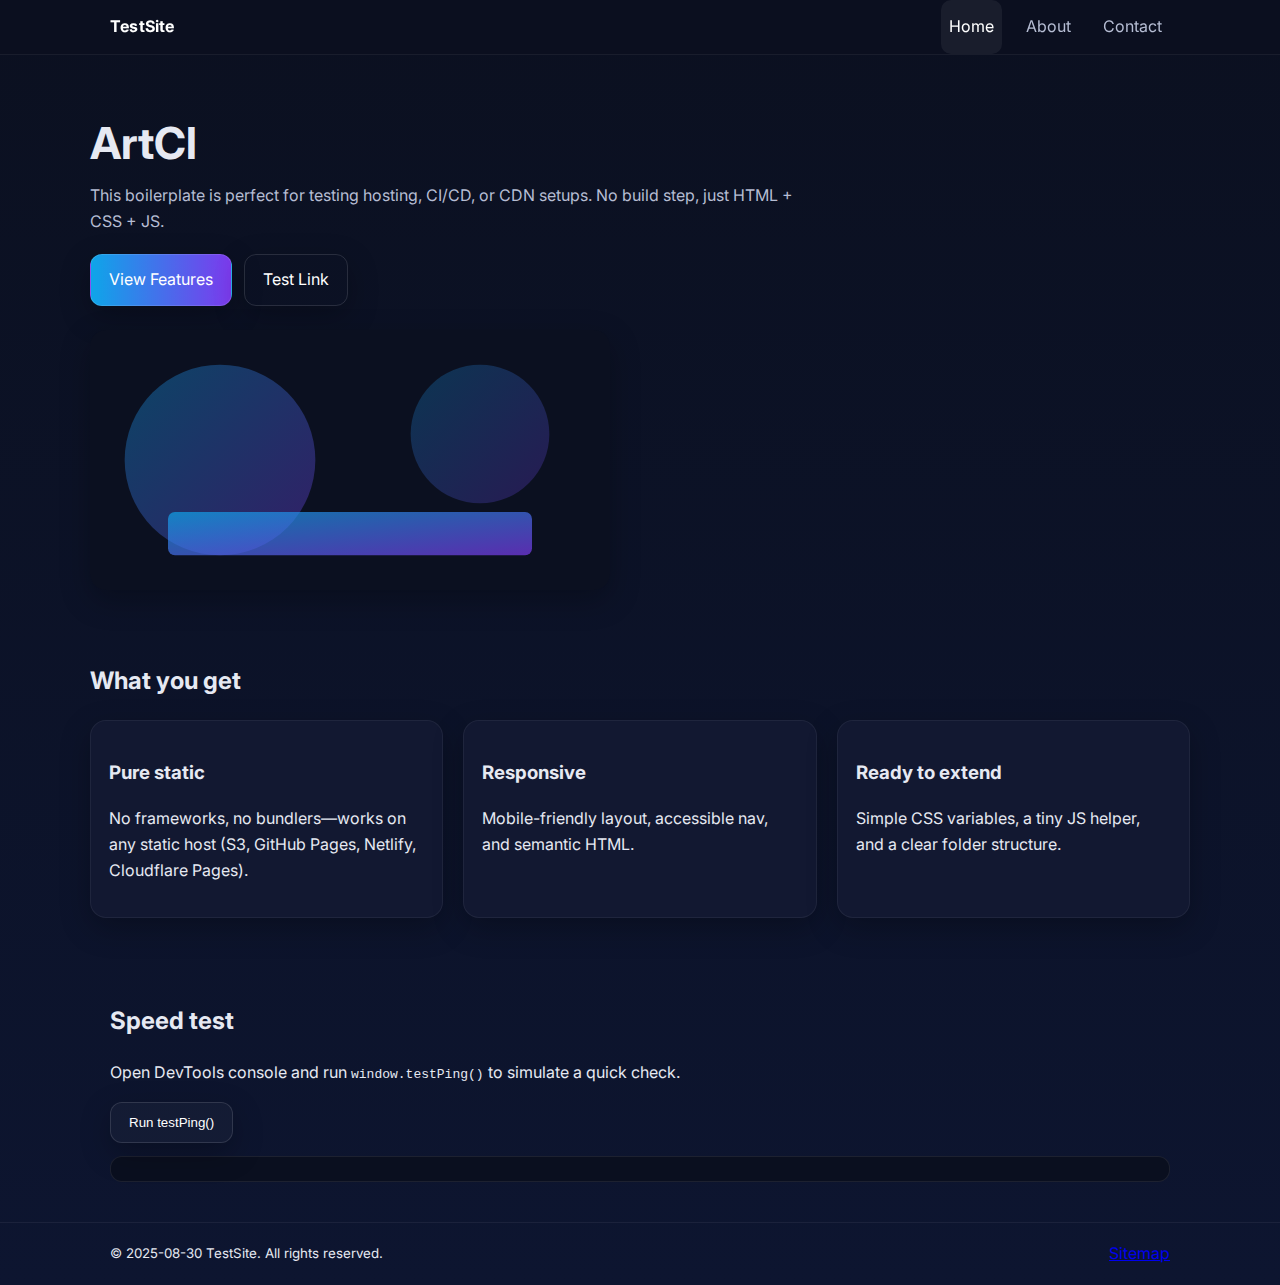
<file: index.html>
<!doctype html>
<html lang="en">
<head>
  <meta charset="utf-8" />
  <meta name="viewport" content="width=device-width, initial-scale=1" />
  <title>TestSite • Fast static site</title>
  <meta name="description" content="A tiny static website for quick testing and deployment." />
  <meta name="theme-color" content="#0ea5e9" />
  <meta name="robots" content="index,follow" />
  <link rel="preconnect" href="https://fonts.googleapis.com">
  <link rel="preconnect" href="https://fonts.gstatic.com" crossorigin>
  <link href="https://fonts.googleapis.com/css2?family=Inter:wght@400;600;700&display=swap" rel="stylesheet">
  <link rel="stylesheet" href="styles.css" />
  <link rel="icon" href="assets/favicon.png" />
  <link rel="canonical" href="./" />
  <meta property="og:title" content="TestSite • Fast static site" />
  <meta property="og:description" content="A tiny static website for quick testing and deployment." />
  <meta property="og:type" content="website" />
  <meta property="og:url" content="https://example.com/" />
  <meta property="og:image" content="assets/og-image.png" />
</head>
<body>
  <header class="site-header">
    <div class="container flex between center">
      <a class="logo" href="index.html">TestSite</a>
      <button class="nav-toggle" aria-label="Toggle navigation" aria-expanded="false">☰</button>
      <nav class="nav" id="nav">
        <a href="index.html" class="active">Home</a>
        <a href="about.html">About</a>
        <a href="contact.html">Contact</a>
      </nav>
    </div>
  </header>

  <main>
    <section class="hero container">
      <h1>ArtCl</h1>
      <p class="lead">This boilerplate is perfect for testing hosting, CI/CD, or CDN setups. No build step, just HTML + CSS + JS.</p>
      <div class="cta">
        <a class="btn primary" href="#features">View Features</a>
        <a class="btn ghost" href="https://httpstat.us/200" target="_blank" rel="noopener">Test Link</a>
      </div>
      <img class="hero-img" src="assets/hero-placeholder.svg" alt="Abstract hero illustration">
    </section>

    <section id="features" class="features container">
      <h2>What you get</h2>
      <div class="grid-3">
        <article class="card">
          <h3>Pure static</h3>
          <p>No frameworks, no bundlers—works on any static host (S3, GitHub Pages, Netlify, Cloudflare Pages).</p>
        </article>
        <article class="card">
          <h3>Responsive</h3>
          <p>Mobile-friendly layout, accessible nav, and semantic HTML.</p>
        </article>
        <article class="card">
          <h3>Ready to extend</h3>
          <p>Simple CSS variables, a tiny JS helper, and a clear folder structure.</p>
        </article>
      </div>
    </section>

    <section class="container">
      <h2>Speed test</h2>
      <p>Open DevTools console and run <code>window.testPing()</code> to simulate a quick check.</p>
      <button class="btn" onclick="window.testPing()">Run testPing()</button>
      <pre id="ping-output" class="pre"></pre>
    </section>
  </main>

  <footer class="site-footer">
    <div class="container flex between center">
      <small>© 2025-08-30 TestSite. All rights reserved.</small>
      <a href="sitemap.xml">Sitemap</a>
    </div>
  </footer>

  <script src="script.js"></script>
</body>
</html>
</file>
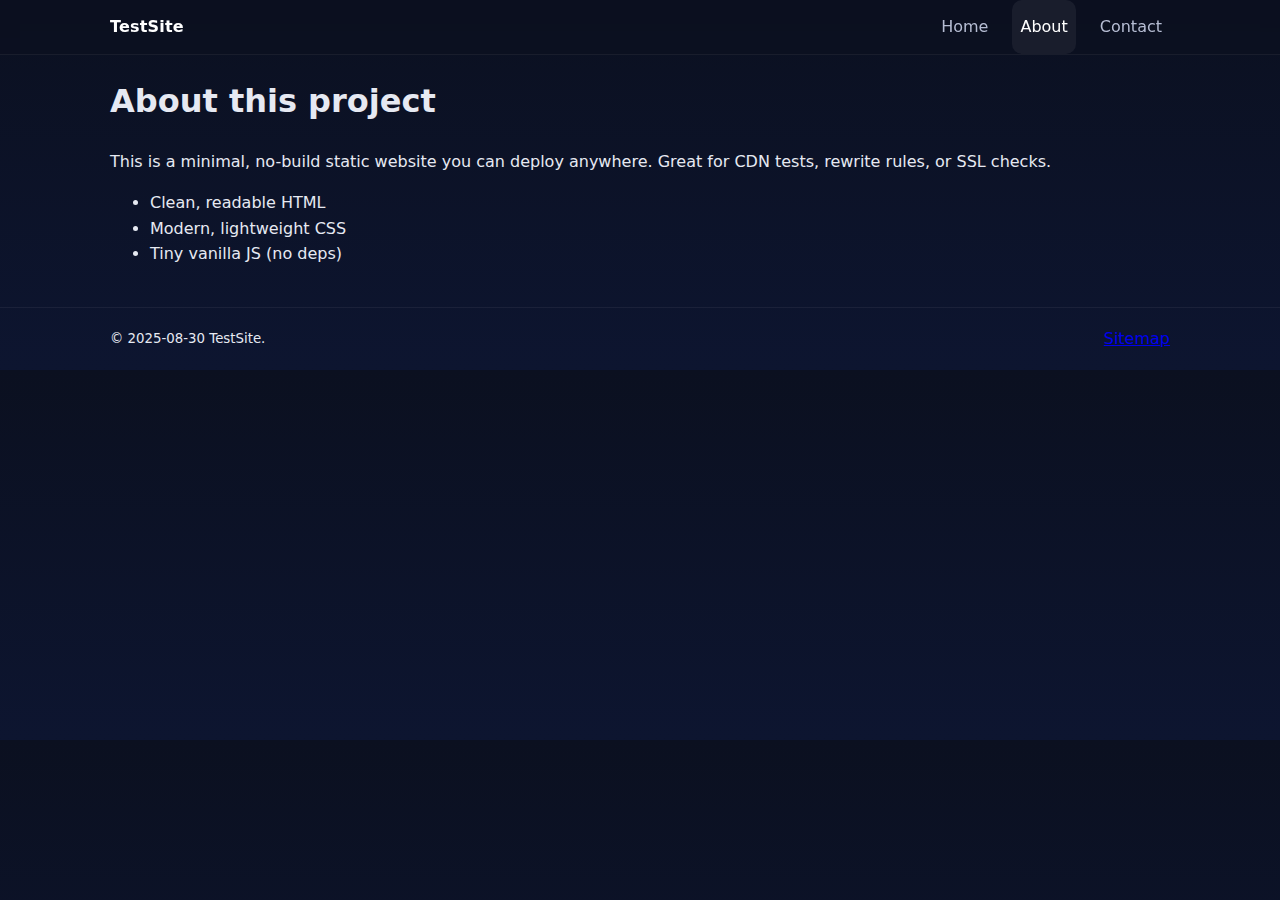
<file: about.html>
<!doctype html>
<html lang="en">
<head>
  <meta charset="utf-8" />
  <meta name="viewport" content="width=device-width, initial-scale=1" />
  <title>About • TestSite</title>
  <link rel="stylesheet" href="styles.css" />
</head>
<body>
  <header class="site-header">
    <div class="container flex between center">
      <a class="logo" href="index.html">TestSite</a>
      <button class="nav-toggle" aria-label="Toggle navigation" aria-expanded="false">☰</button>
      <nav class="nav" id="nav">
        <a href="index.html">Home</a>
        <a href="about.html" class="active">About</a>
        <a href="contact.html">Contact</a>
      </nav>
    </div>
  </header>

  <main class="container">
    <h1>About this project</h1>
    <p>This is a minimal, no-build static website you can deploy anywhere. Great for CDN tests, rewrite rules, or SSL checks.</p>
    <ul class="checklist">
      <li>Clean, readable HTML</li>
      <li>Modern, lightweight CSS</li>
      <li>Tiny vanilla JS (no deps)</li>
    </ul>
  </main>

  <footer class="site-footer">
    <div class="container flex between center">
      <small>© 2025-08-30 TestSite.</small>
      <a href="sitemap.xml">Sitemap</a>
    </div>
  </footer>
  <script src="script.js"></script>
</body>
</html>
</file>
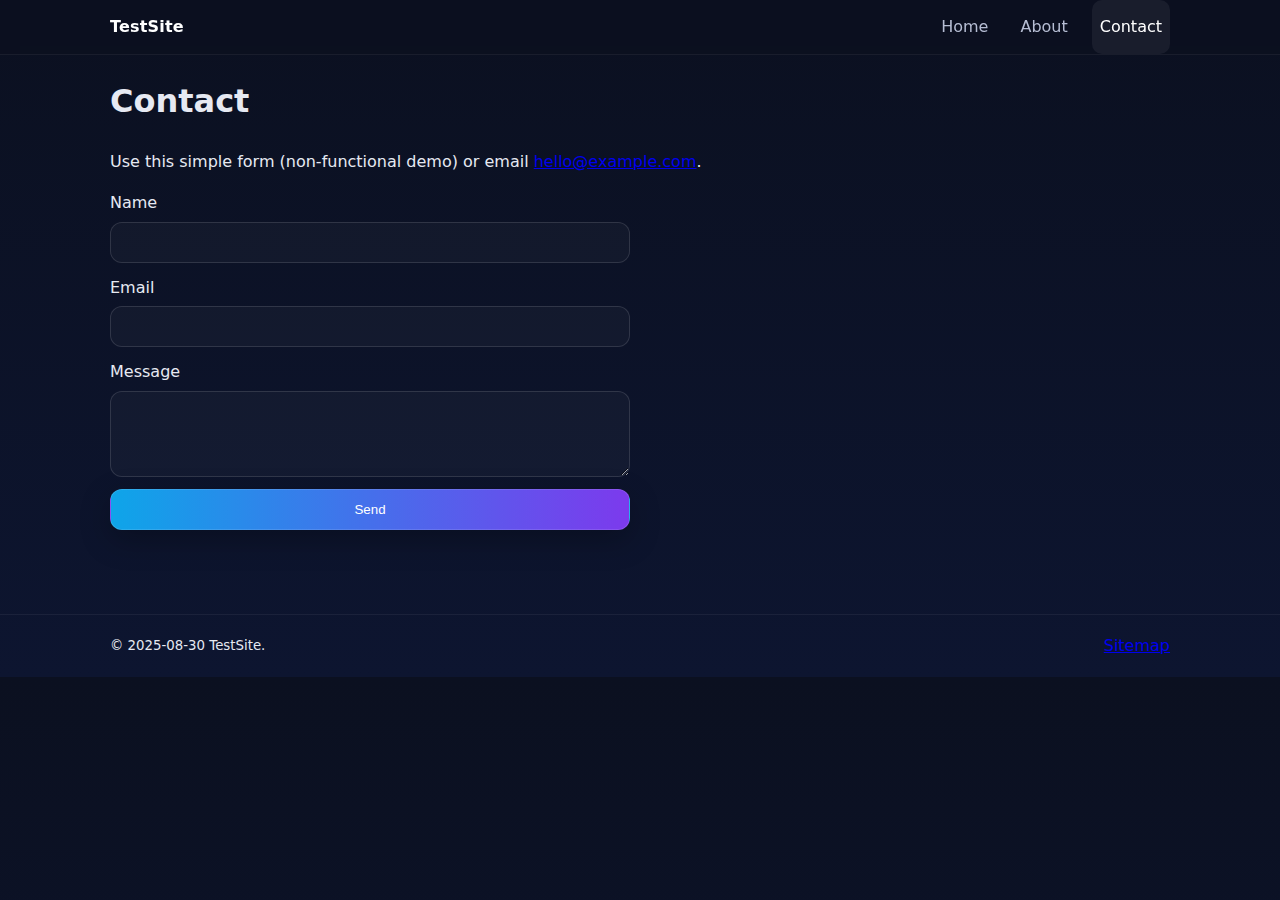
<file: contact.html>
<!doctype html>
<html lang="en">
<head>
  <meta charset="utf-8" />
  <meta name="viewport" content="width=device-width, initial-scale=1" />
  <title>Contact • TestSite</title>
  <link rel="stylesheet" href="styles.css" />
</head>
<body>
  <header class="site-header">
    <div class="container flex between center">
      <a class="logo" href="index.html">TestSite</a>
      <button class="nav-toggle" aria-label="Toggle navigation" aria-expanded="false">☰</button>
      <nav class="nav" id="nav">
        <a href="index.html">Home</a>
        <a href="about.html">About</a>
        <a href="contact.html" class="active">Contact</a>
      </nav>
    </div>
  </header>

  <main class="container">
    <h1>Contact</h1>
    <p>Use this simple form (non-functional demo) or email <a href="mailto:hello@example.com">hello@example.com</a>.</p>
    <form class="form" onsubmit="event.preventDefault(); window.fakeSubmit(this);">
      <label>
        <span>Name</span>
        <input type="text" name="name" required />
      </label>
      <label>
        <span>Email</span>
        <input type="email" name="email" required />
      </label>
      <label>
        <span>Message</span>
        <textarea name="message" rows="4" required></textarea>
      </label>
      <button class="btn primary" type="submit">Send</button>
      <p id="form-status" class="muted"></p>
    </form>
  </main>

  <footer class="site-footer">
    <div class="container flex between center">
      <small>© 2025-08-30 TestSite.</small>
      <a href="sitemap.xml">Sitemap</a>
    </div>
  </footer>
  <script src="script.js"></script>
</body>
</html>
</file>
<file: styles.css>
:root{
  --bg: #0b1020;
  --card: #121831;
  --text: #e6e9f2;
  --muted: #b6bdd3;
  --primary: #0ea5e9;
  --accent: #22c55e;
  --radius: 16px;
  --shadow: 0 10px 30px rgba(0,0,0,.25);
  --maxw: 1100px;
  --gap: 20px;
}

*{box-sizing:border-box}
html,body{margin:0;padding:0}
body{
  font-family: Inter, system-ui, -apple-system, Segoe UI, Roboto, Arial, sans-serif;
  color:var(--text);
  background:linear-gradient(180deg, #0b1020 0%, #0d1530 100%);
  line-height:1.6;
}

.container{max-width:var(--maxw);padding:0 20px;margin:0 auto}

.flex{display:flex;gap:var(--gap)}
.between{justify-content:space-between}
.center{align-items:center}

.site-header{
  position:sticky;top:0;z-index:10;
  background:rgba(11,16,32,.7);backdrop-filter:blur(8px);
  border-bottom:1px solid rgba(255,255,255,.06);
}
.logo{font-weight:700;letter-spacing:.2px;color:#fff;text-decoration:none}
.nav{display:flex;gap:16px}
.nav a{color:var(--muted);text-decoration:none;padding:14px 8px;border-radius:10px}
.nav a.active,.nav a:hover{color:#fff;background:rgba(255,255,255,.06)}

.nav-toggle{display:none;border:0;background:transparent;color:#fff;font-size:24px}

.hero{padding:64px 0 24px}
.hero h1{font-size:clamp(28px,5vw,44px);line-height:1.1;margin:0 0 12px}
.lead{color:var(--muted);max-width:720px;margin-bottom:20px}
.cta{display:flex;gap:12px;flex-wrap:wrap}
.btn{display:inline-block;padding:12px 18px;border-radius:12px;text-decoration:none;border:1px solid rgba(255,255,255,.12);background:rgba(255,255,255,.03);color:#fff;box-shadow:var(--shadow)}
.btn.primary{background:linear-gradient(90deg, var(--primary), #7c3aed)}
.btn.ghost{background:transparent}
.btn:focus{outline:2px solid var(--primary);outline-offset:2px}

.hero-img{width:min(520px,95%);display:block;margin:24px 0;border-radius:var(--radius);box-shadow:var(--shadow)}

.features{padding:16px 0 64px}
.features h2{margin-top:8px}
.grid-3{display:grid;grid-template-columns:repeat(3,1fr);gap:20px}
.card{background:var(--card);padding:18px;border-radius:var(--radius);box-shadow:var(--shadow);border:1px solid rgba(255,255,255,.06)}

.pre{background:#0a0f1f;border:1px solid rgba(255,255,255,.08);padding:12px;border-radius:12px;overflow:auto}

.site-footer{padding:18px 0;border-top:1px solid rgba(255,255,255,.06);margin-top:40px}
.muted{color:var(--muted)}
.form{display:grid;gap:12px;max-width:520px}
.form label{display:grid;gap:6px}
.form input,.form textarea{
  border-radius:12px;border:1px solid rgba(255,255,255,.12);
  background:rgba(255,255,255,.03);color:#fff;padding:12px;
}
.form input:focus,.form textarea:focus{outline:2px solid var(--primary);outline-offset:2px}

.center-404{min-height:80dvh;display:grid;place-items:center;text-align:center}

@media (max-width: 800px){
  .grid-3{grid-template-columns:1fr}
  .nav{display:none;position:absolute;right:10px;top:58px;background:rgba(11,16,32,.95);padding:10px;border-radius:12px;border:1px solid rgba(255,255,255,.06)}
  .nav.show{display:flex;flex-direction:column}
  .nav-toggle{display:block}
}
</file>
